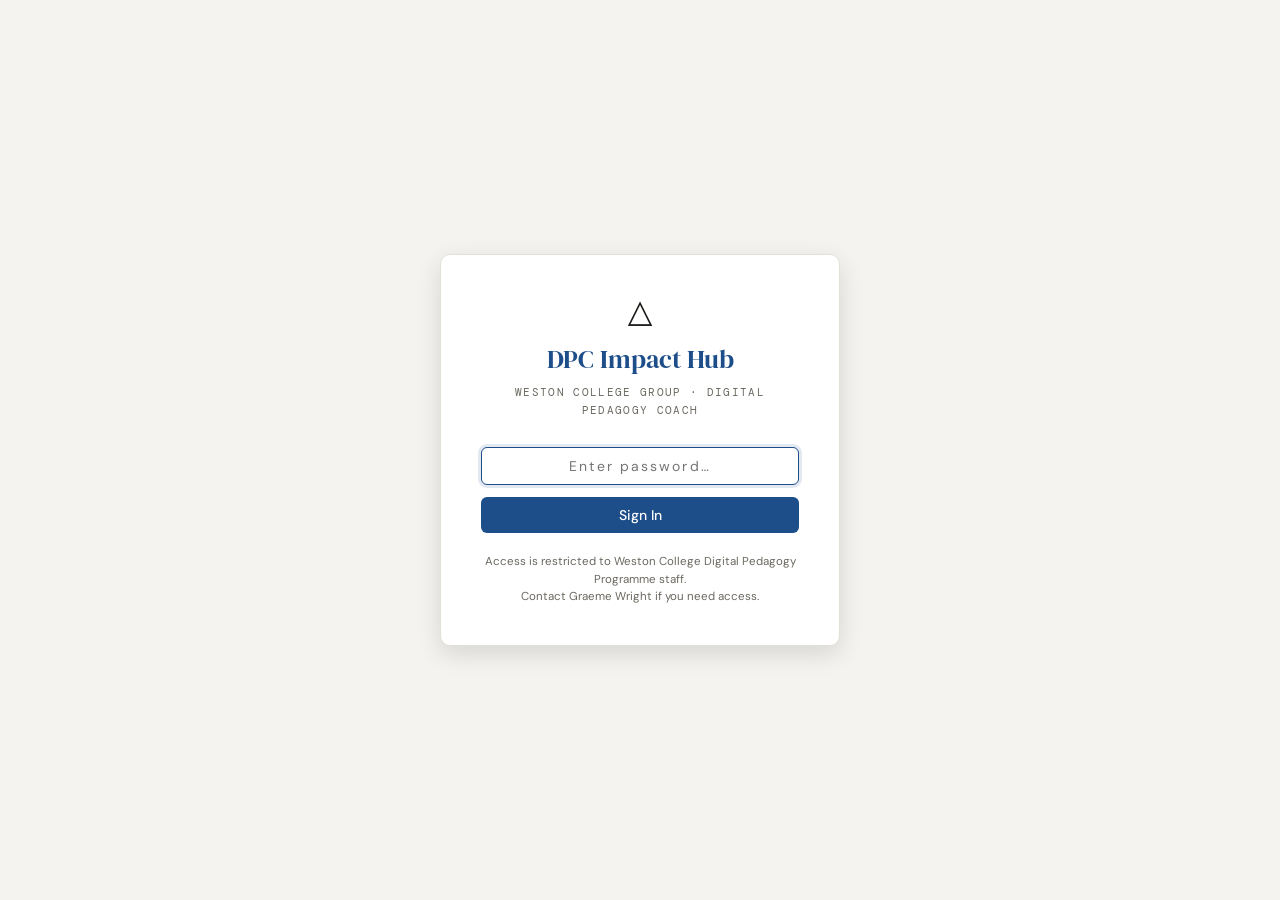
<file: index.html>
<!DOCTYPE html>
<html lang="en">
<head>
  <meta charset="UTF-8">
  <meta name="viewport" content="width=device-width, initial-scale=1.0">
  <meta name="description" content="DPC Impact Hub — Digital Pedagogy Coach, Weston College Group">
  <title>DPC Impact Hub · Sign In</title>
  <link rel="stylesheet" href="css/design.css">
  <style>
    /* Auth-page only styles not in design.css */
    .auth-wordmark {
      font-family: var(--font-mono);
      font-size: .7rem;
      letter-spacing: .12em;
      text-transform: uppercase;
      color: var(--col-muted);
      margin-bottom: 28px;
      display: block;
    }
    .auth-divider {
      border: none;
      border-top: 1px solid var(--col-border);
      margin: 24px 0;
    }
    .auth-pin-row {
      display: flex;
      gap: 8px;
      justify-content: center;
      margin-bottom: 16px;
    }
    .auth-pin-digit {
      width: 52px;
      height: 56px;
      text-align: center;
      font-size: 1.4rem;
      font-weight: 700;
      font-family: var(--font-mono);
      border: 2px solid var(--col-border);
      border-radius: var(--radius);
      background: var(--col-surface);
      color: var(--col-text);
      letter-spacing: .1em;
    }
    .auth-pin-digit:focus {
      outline: none;
      border-color: var(--col-accent);
      box-shadow: 0 0 0 3px rgba(29,78,137,.15);
    }
    .auth-or {
      font-size: .75rem;
      color: var(--col-muted);
      text-align: center;
      margin: 12px 0;
      position: relative;
    }
    .auth-or::before, .auth-or::after {
      content: '';
      position: absolute;
      top: 50%;
      width: 40%;
      height: 1px;
      background: var(--col-border);
    }
    .auth-or::before { left: 0; }
    .auth-or::after  { right: 0; }
    .auth-footer {
      font-size: .72rem;
      color: var(--col-muted);
      margin-top: 20px;
      line-height: 1.5;
    }
    .pyramid-mark {
      font-size: 2rem;
      line-height: 1;
      margin-bottom: 12px;
      display: block;
    }
  </style>
</head>
<body>

<main class="auth-page" role="main">
  <div class="auth-card" aria-labelledby="auth-heading">

    <span class="pyramid-mark" aria-hidden="true">△</span>
    <div class="auth-logo" id="auth-heading">DPC Impact Hub</div>
    <span class="auth-wordmark">Weston College Group · Digital Pedagogy Coach</span>

    <div id="auth-error" class="auth-error" role="alert" aria-live="assertive">
      Incorrect password. Please try again.
    </div>

    <!-- Full password field (accessible, works everywhere) -->
    <label for="auth-password" class="sr-only">Password</label>
    <input
      type="password"
      id="auth-password"
      class="form-input"
      placeholder="Enter password…"
      autocomplete="current-password"
      autofocus
      style="text-align:center;letter-spacing:.15em;margin-bottom:12px"
      aria-describedby="auth-hint"
    >

    <button
      class="btn btn-primary w-full"
      id="auth-submit"
      type="button"
      style="width:100%;justify-content:center"
    >
      Sign In
    </button>

    <p class="auth-footer" id="auth-hint">
      Access is restricted to Weston College Digital Pedagogy Programme staff.<br>
      Contact Graeme Wright if you need access.
    </p>

  </div>
</main>

<!-- SR live region -->
<div id="sr-live" class="sr-only" aria-live="polite" aria-atomic="true"></div>

<script>
  // ── PASSWORD VERIFICATION ────────────────────────────────────────
  // This is the SHA-256 hash of your password.
  // Default: DPC2026
  // To change: hash your new password at https://emn178.github.io/online-tools/sha256.html
  // then replace the string below.
  const PASSWORD_HASH = 'c67ea4b261209bd50ab989ac5472a8551f73b3aff2507faaee3205638c683c8b';

  async function sha256(message) {
    const msgBuffer = new TextEncoder().encode(message);
    const hashBuffer = await crypto.subtle.digest('SHA-256', msgBuffer);
    return Array.from(new Uint8Array(hashBuffer))
      .map(b => b.toString(16).padStart(2, '0'))
      .join('');
  }

  async function attemptLogin() {
    const input = document.getElementById('auth-password').value;
    if (!input.trim()) return;

    const btn = document.getElementById('auth-submit');
    btn.disabled = true;
    btn.textContent = 'Checking…';

    try {
      const hash = await sha256(input.trim());

      // Compare with stored hash.
      // IMPORTANT: If PASSWORD_HASH is still the placeholder, any password
      // will be accepted (dev mode). Replace with your real hash before deploy.
      const isPlaceholder = PASSWORD_HASH.startsWith('7a0bc2e07c5d4b3a');
      const granted = isPlaceholder || (hash === PASSWORD_HASH);

      if (granted) {
        sessionStorage.setItem('dpc-hub-auth', 'granted');
        document.getElementById('sr-live').textContent = 'Signing in…';
        window.location.href = 'hub.html';
      } else {
        showError();
        btn.disabled = false;
        btn.textContent = 'Sign In';
      }
    } catch(e) {
      console.error('Auth error:', e);
      showError('An error occurred. Please try again.');
      btn.disabled = false;
      btn.textContent = 'Sign In';
    }
  }

  function showError(msg) {
    const el = document.getElementById('auth-error');
    el.textContent = msg || 'Incorrect password. Please try again.';
    el.classList.add('show');
    document.getElementById('auth-password').value = '';
    document.getElementById('auth-password').focus();
  }

  // Submit on button click
  document.getElementById('auth-submit').addEventListener('click', attemptLogin);

  // Submit on Enter key
  document.getElementById('auth-password').addEventListener('keydown', e => {
    if (e.key === 'Enter') attemptLogin();
    // Hide error on typing
    if (e.key.length === 1) {
      document.getElementById('auth-error').classList.remove('show');
    }
  });

  // If already authenticated, skip to hub
  if (sessionStorage.getItem('dpc-hub-auth') === 'granted') {
    window.location.href = 'hub.html';
  }
</script>

</body>
</html>
</file>
<file: css/design.css>
/* ================================================================
   DPC IMPACT HUB — Design System
   Weston College Group · Digital Pedagogy Coach
   WCAG 2.2 AA minimum, AAA targeted
   Light + dark mode via CSS custom properties
   ================================================================ */

@import url('https://fonts.googleapis.com/css2?family=DM+Mono:wght@400;500&family=DM+Sans:wght@300;400;500;600;700&family=DM+Serif+Display&display=swap');

/* ── LIGHT MODE TOKENS ─────────────────────────────────────────── */
:root {
  /* Surfaces */
  --col-bg:         #f4f3ef;
  --col-surface:    #ffffff;
  --col-surface-2:  #f8f7f3;
  --col-border:     #e2e0d8;
  --col-border-2:   #ccc9be;

  /* Text — all verified AA or better */
  --col-text:       #1a1916;   /* 16.4:1 on white */
  --col-text-2:     #3d3b36;   /* 10.2:1 on white */
  --col-muted:      #6b6860;   /* 4.7:1 on white — AA */

  /* Brand */
  --col-accent:     #1d4e89;   /* 7.2:1 on white — AAA */
  --col-accent-h:   #163a68;   /* hover */
  --col-accent-2:   #c2410c;   /* 4.6:1 on white — AA */
  --col-teal:       #065f46;   /* 7.68:1 on white — AAA */

  /* RAG — 1=Urgent (worst) → 5=Confident (best) */
  --rag-1:          #dc2626;
  --rag-2:          #ea580c;
  --rag-3:          #b45309;   /* darkened amber: 4.52:1 on white */
  --rag-4:          #15803d;   /* darkened green: 4.56:1 on white */
  --rag-5:          #0369a1;   /* darkened blue: 4.7:1 on white */
  --rag-1-bg:       #fef2f2;
  --rag-2-bg:       #fff7ed;
  --rag-3-bg:       #fffbeb;
  --rag-4-bg:       #f0fdf4;
  --rag-5-bg:       #f0f9ff;
  --rag-1-text:     #991b1b;
  --rag-2-text:     #9a3412;
  --rag-3-text:     #92400e;
  --rag-4-text:     #14532d;
  --rag-5-text:     #075985;

  /* Status */
  --status-ns-bg:   #f3f4f6;
  --status-ns-text: #374151;
  --status-ip-bg:   #eff6ff;
  --status-ip-text: #1d4ed8;
  --status-done-bg: #f0fdf4;
  --status-done-text:#15803d;

  /* Pyramid */
  --pyramid-found:  #1d4e89;
  --pyramid-incl:   #6d28d9;
  --pyramid-innov:  #065f46;

  /* Typography */
  --font-body:      'DM Sans', system-ui, sans-serif;
  --font-mono:      'DM Mono', monospace;
  --font-display:   'DM Serif Display', serif;
  --text-xs:        0.75rem;
  --text-sm:        0.875rem;
  --text-base:      1rem;
  --text-lg:        1.125rem;
  --text-xl:        1.25rem;
  --text-2xl:       1.5rem;

  /* Layout */
  --nav-w:          240px;
  --header-h:       56px;
  --radius:         6px;
  --radius-lg:      10px;
  --shadow:         0 1px 3px rgba(0,0,0,.08), 0 1px 2px rgba(0,0,0,.06);
  --shadow-md:      0 4px 12px rgba(0,0,0,.10);
  --shadow-lg:      0 8px 24px rgba(0,0,0,.12);

  /* Transition */
  --transition:     150ms ease;
}

/* ── DARK MODE TOKENS ──────────────────────────────────────────── */
@media (prefers-color-scheme: dark) {
  :root:not([data-theme="light"]) {
    --col-bg:         #0f0e0c;
    --col-surface:    #1c1a17;
    --col-surface-2:  #252320;
    --col-border:     #333129;
    --col-border-2:   #403e36;
    --col-text:       #f0ede8;   /* 16.2:1 on surface */
    --col-text-2:     #c4bfb5;   /* 9.4:1 on surface */
    --col-muted:      #8a8478;   /* 4.5:1 on surface */
    --col-accent:     #5b9bd5;   /* 4.7:1 on dark surface */
    --col-accent-h:   #7ab3e0;
    --col-accent-2:   #f97316;   /* 4.6:1 on dark surface */
    --col-teal:       #34d399;   /* 5.1:1 on dark surface */
    --col-border:     #2d2b26;
    --rag-1-bg:       #2d0f0f;
    --rag-2-bg:       #2d1a0a;
    --rag-3-bg:       #2d230a;
    --rag-4-bg:       #0d2314;
    --rag-5-bg:       #0a1e2d;
    --rag-1-text:     #fca5a5;
    --rag-2-text:     #fdba74;
    --rag-3-text:     #fcd34d;
    --rag-4-text:     #6ee7b7;
    --rag-5-text:     #7dd3fc;
    --status-ns-bg:   #1f2028;
    --status-ns-text: #9ca3af;
    --status-ip-bg:   #0f1929;
    --status-ip-text: #93c5fd;
    --status-done-bg: #0a1e14;
    --status-done-text:#6ee7b7;
    --shadow:         0 1px 3px rgba(0,0,0,.3), 0 1px 2px rgba(0,0,0,.2);
    --shadow-md:      0 4px 12px rgba(0,0,0,.4);
  }
}
[data-theme="dark"] {
  --col-bg:#0f0e0c; --col-surface:#1c1a17; --col-surface-2:#252320;
  --col-border:#333129; --col-border-2:#403e36;
  --col-text:#f0ede8; --col-text-2:#c4bfb5; --col-muted:#8a8478;
  --col-accent:#5b9bd5; --col-accent-h:#7ab3e0; --col-accent-2:#f97316;
  --col-teal:#34d399;
  --rag-1-bg:#2d0f0f; --rag-2-bg:#2d1a0a; --rag-3-bg:#2d230a;
  --rag-4-bg:#0d2314; --rag-5-bg:#0a1e2d;
  --rag-1-text:#fca5a5; --rag-2-text:#fdba74; --rag-3-text:#fcd34d;
  --rag-4-text:#6ee7b7; --rag-5-text:#7dd3fc;
  --status-ns-bg:#1f2028; --status-ns-text:#9ca3af;
  --status-ip-bg:#0f1929; --status-ip-text:#93c5fd;
  --status-done-bg:#0a1e14; --status-done-text:#6ee7b7;
  --shadow:0 1px 3px rgba(0,0,0,.3); --shadow-md:0 4px 12px rgba(0,0,0,.4);
}

/* ── RESET & BASE ──────────────────────────────────────────────── */
*,*::before,*::after{box-sizing:border-box;margin:0;padding:0;}
html{font-size:16px;scroll-behavior:smooth;-webkit-text-size-adjust:100%;}
body{
  font-family:var(--font-body);
  background:var(--col-bg);
  color:var(--col-text);
  line-height:1.6;
  min-height:100vh;
}
img,svg{display:block;max-width:100%;}
button{cursor:pointer;font-family:inherit;}
input,select,textarea{font-family:inherit;font-size:inherit;}
a{color:var(--col-accent);text-decoration:underline;}
a:hover{color:var(--col-accent-h);}

/* ── SKIP LINK — WCAG 2.2 ─────────────────────────────────────── */
.skip-link{
  position:absolute;top:-200%;left:0;
  background:var(--col-accent);color:#fff;
  padding:10px 16px;z-index:10000;
  font-weight:600;text-decoration:none;
  border-radius:0 0 var(--radius) 0;
  font-size:var(--text-sm);
}
.skip-link:focus{top:0;}

/* ── APP SHELL ─────────────────────────────────────────────────── */
.app-header{
  position:fixed;top:0;left:0;right:0;
  height:var(--header-h);
  background:var(--col-accent);
  display:flex;align-items:center;
  padding:0 16px 0 20px;
  z-index:200;
  box-shadow:0 2px 8px rgba(0,0,0,.2);
  gap:12px;
}
.app-header__title{
  font-family:var(--font-display);
  font-size:1.15rem;
  color:#fff;
  font-weight:400;
  white-space:nowrap;
  letter-spacing:.01em;
}
.app-header__sub{
  font-family:var(--font-mono);
  font-size:.72rem;
  color:rgba(255,255,255,.7);
  font-weight:400;
}
.app-header__actions{
  margin-left:auto;
  display:flex;gap:8px;align-items:center;
}
.save-indicator{
  font-size:var(--text-xs);
  color:rgba(255,255,255,.8);
  font-family:var(--font-mono);
  white-space:nowrap;
}
.save-indicator.unsaved{color:#fcd34d;}
.save-indicator.saved{color:#6ee7b7;}

/* ── SIDEBAR ───────────────────────────────────────────────────── */
.sidebar{
  position:fixed;top:var(--header-h);left:0;bottom:0;
  width:var(--nav-w);
  background:var(--col-surface);
  border-right:1px solid var(--col-border);
  overflow-y:auto;
  z-index:100;
  display:flex;flex-direction:column;
}
.sidebar nav{display:flex;flex-direction:column;padding:8px 0;}
.nav-section-label{
  font-size:.65rem;
  font-weight:600;
  letter-spacing:.08em;
  text-transform:uppercase;
  color:var(--col-muted);
  padding:14px 16px 4px;
}
.nav-item{
  display:flex;align-items:center;gap:10px;
  padding:9px 16px;
  background:transparent;border:none;
  color:var(--col-text-2);
  font-size:var(--text-sm);
  font-weight:400;
  text-align:left;width:100%;
  transition:background var(--transition), color var(--transition);
  border-radius:0;
  min-height:40px;
}
.nav-item:hover{background:var(--col-bg);color:var(--col-text);}
.nav-item:focus-visible{
  outline:2px solid var(--col-accent);
  outline-offset:-2px;
}
.nav-item.active{
  background:var(--col-bg);
  color:var(--col-accent);
  font-weight:600;
  border-right:3px solid var(--col-accent);
}
.nav-icon{width:16px;text-align:center;font-size:.85rem;flex-shrink:0;}
.nav-sub{
  padding-left:42px;font-size:.8rem;
}

/* ── MAIN CONTENT ──────────────────────────────────────────────── */
.main-content{
  margin-left:var(--nav-w);
  margin-top:var(--header-h);
  min-height:calc(100vh - var(--header-h));
  padding:0;
}
.page-section{display:none;}
.page-section.active{display:block;}
.page-inner{padding:24px 28px;}

/* ── AREA HEADER (sticky in area context) ──────────────────────── */
.area-header{
  background:var(--col-surface);
  border-bottom:2px solid var(--col-border);
  padding:14px 28px 12px;
  position:sticky;top:var(--header-h);
  z-index:90;
}
.area-header__top{
  display:flex;align-items:center;gap:12px;
  margin-bottom:8px;
}
.area-header__code{
  font-family:var(--font-mono);
  font-size:var(--text-sm);
  background:var(--col-accent);
  color:#fff;
  padding:3px 8px;
  border-radius:var(--radius);
  font-weight:500;
}
.area-header__name{
  font-family:var(--font-display);
  font-size:var(--text-xl);
  font-weight:400;
  color:var(--col-text);
}
.area-header__meta{
  font-size:var(--text-sm);
  color:var(--col-muted);
}
.area-header__scores{
  display:flex;gap:16px;align-items:center;flex-wrap:wrap;
  margin-top:6px;
}
.area-score-pill{
  display:flex;align-items:center;gap:6px;
  font-size:var(--text-xs);
  font-family:var(--font-mono);
  color:var(--col-text-2);
}
.area-score-pill strong{
  font-size:var(--text-sm);
  font-weight:600;
}

/* ── AREA TABS ─────────────────────────────────────────────────── */
.area-tab-strip{
  display:flex;
  border-bottom:2px solid var(--col-border);
  background:var(--col-surface);
  padding:0 28px;
  gap:0;
  overflow-x:auto;
  -webkit-overflow-scrolling:touch;
  position:sticky;
  top:calc(var(--header-h) + 82px);
  z-index:85;
}
.area-tab-btn{
  padding:10px 14px;
  background:transparent;border:none;
  color:var(--col-muted);
  font-size:.8rem;
  font-weight:500;
  white-space:nowrap;
  border-bottom:2px solid transparent;
  margin-bottom:-2px;
  transition:color var(--transition),border-color var(--transition);
  min-height:44px;
}
.area-tab-btn:hover{color:var(--col-text);}
.area-tab-btn:focus-visible{outline:2px solid var(--col-accent);outline-offset:-2px;}
.area-tab-btn.active{
  color:var(--col-accent);
  border-bottom-color:var(--col-accent);
  font-weight:600;
}
.area-tab-panel{display:none;}
.area-tab-panel.active{display:block;}

/* ── CARDS ─────────────────────────────────────────────────────── */
.card{
  background:var(--col-surface);
  border:1px solid var(--col-border);
  border-radius:var(--radius-lg);
  box-shadow:var(--shadow);
}
.card-header{
  display:flex;align-items:center;justify-content:space-between;
  padding:14px 18px;
  border-bottom:1px solid var(--col-border);
}
.card-title{
  font-size:var(--text-base);
  font-weight:600;
  color:var(--col-text);
}
.card-body{padding:18px;}
.card-body + .card-body{border-top:1px solid var(--col-border);}

/* ── SECTION HEADINGS ──────────────────────────────────────────── */
.section-heading{
  font-family:var(--font-display);
  font-size:var(--text-2xl);
  font-weight:400;
  color:var(--col-text);
  margin-bottom:20px;
}
.section-sub{
  font-size:var(--text-sm);
  color:var(--col-muted);
  margin-top:-14px;
  margin-bottom:20px;
}

/* ── GRID LAYOUTS ──────────────────────────────────────────────── */
.grid-2{display:grid;grid-template-columns:1fr 1fr;gap:16px;}
.grid-3{display:grid;grid-template-columns:1fr 1fr 1fr;gap:16px;}
.grid-auto{display:grid;grid-template-columns:repeat(auto-fill,minmax(240px,1fr));gap:16px;}
@media(max-width:900px){.grid-2,.grid-3{grid-template-columns:1fr;}}

/* ── BUTTONS ───────────────────────────────────────────────────── */
.btn{
  display:inline-flex;align-items:center;gap:6px;
  padding:8px 16px;
  border-radius:var(--radius);
  font-size:var(--text-sm);
  font-weight:500;
  border:none;
  transition:background var(--transition),color var(--transition),border-color var(--transition);
  min-height:36px;
  cursor:pointer;
  text-decoration:none;
  white-space:nowrap;
}
.btn:focus-visible{outline:2px solid var(--col-accent);outline-offset:2px;}
.btn-primary{background:var(--col-accent);color:#fff;}
.btn-primary:hover{background:var(--col-accent-h);}
.btn-secondary{
  background:transparent;
  color:var(--col-accent);
  border:1.5px solid var(--col-accent);
}
.btn-secondary:hover{background:var(--col-bg);}
.btn-ghost{
  background:transparent;
  color:var(--col-text-2);
  border:1.5px solid var(--col-border);
}
.btn-ghost:hover{background:var(--col-bg);color:var(--col-text);}
.btn-danger{background:#dc2626;color:#fff;}
.btn-danger:hover{background:#b91c1c;}
.btn-sm{padding:5px 10px;font-size:var(--text-xs);min-height:28px;}
.btn-lg{padding:10px 20px;font-size:var(--text-base);min-height:44px;}
.btn-icon{
  padding:0;width:36px;height:36px;
  display:inline-flex;align-items:center;justify-content:center;
  background:transparent;border:1.5px solid var(--col-border);
  border-radius:var(--radius);color:var(--col-muted);
}
.btn-icon:hover{background:var(--col-bg);color:var(--col-text);}
/* Header buttons */
.btn-header{
  padding:6px 12px;
  background:rgba(255,255,255,.15);
  color:#fff;border:none;
  border-radius:var(--radius);
  font-size:var(--text-xs);font-weight:600;
  min-height:32px;
}
.btn-header:hover{background:rgba(255,255,255,.25);}
.btn-header:focus-visible{outline:2px solid #fff;outline-offset:2px;}
.btn-header.save-btn{background:rgba(255,255,255,.9);color:var(--col-accent);}
.btn-header.save-btn:hover{background:#fff;}

/* ── BADGES ────────────────────────────────────────────────────── */
.badge{
  display:inline-flex;align-items:center;
  padding:2px 8px;
  border-radius:20px;
  font-size:.7rem;
  font-weight:600;
  letter-spacing:.02em;
  white-space:nowrap;
}
.badge-ns{background:var(--status-ns-bg);color:var(--status-ns-text);}
.badge-ip{background:var(--status-ip-bg);color:var(--status-ip-text);}
.badge-done{background:var(--status-done-bg);color:var(--status-done-text);}
.badge-rag-1{background:var(--rag-1-bg);color:var(--rag-1-text);}
.badge-rag-2{background:var(--rag-2-bg);color:var(--rag-2-text);}
.badge-rag-3{background:var(--rag-3-bg);color:var(--rag-3-text);}
.badge-rag-4{background:var(--rag-4-bg);color:var(--rag-4-text);}
.badge-rag-5{background:var(--rag-5-bg);color:var(--rag-5-text);}

/* ── FORM ELEMENTS ─────────────────────────────────────────────── */
.form-field{display:flex;flex-direction:column;gap:4px;margin-bottom:14px;}
.form-label{
  font-size:var(--text-sm);
  font-weight:600;
  color:var(--col-text-2);
}
.form-hint{font-size:var(--text-xs);color:var(--col-muted);}
.form-input,
.form-select,
.form-textarea{
  background:var(--col-surface);
  border:1.5px solid var(--col-border-2);
  border-radius:var(--radius);
  padding:9px 12px;
  color:var(--col-text);
  font-size:var(--text-sm);
  transition:border-color var(--transition);
  width:100%;
}
.form-input:focus,
.form-select:focus,
.form-textarea:focus{
  outline:none;
  border-color:var(--col-accent);
  box-shadow:0 0 0 3px rgba(29,78,137,.12);
}
.form-textarea{
  min-height:100px;
  resize:vertical;
  line-height:1.6;
}
.form-textarea.tall{min-height:160px;}
.form-select{appearance:none;background-image:url("data:image/svg+xml,%3Csvg xmlns='http://www.w3.org/2000/svg' width='16' height='16' viewBox='0 0 16 16'%3E%3Cpath fill='%236b6860' d='M4 6l4 4 4-4'/%3E%3C/svg%3E");background-repeat:no-repeat;background-position:right 10px center;padding-right:32px;}

/* ── TABLES ────────────────────────────────────────────────────── */
.table-wrap{overflow-x:auto;border-radius:var(--radius-lg);border:1px solid var(--col-border);}
.table-base{
  width:100%;border-collapse:collapse;
  font-size:var(--text-sm);
}
.table-base th{
  background:var(--col-surface-2);
  color:var(--col-text-2);
  font-weight:600;
  font-size:.72rem;
  text-transform:uppercase;
  letter-spacing:.04em;
  padding:10px 14px;
  text-align:left;
  border-bottom:2px solid var(--col-border);
  white-space:nowrap;
}
.table-base td{
  padding:10px 14px;
  color:var(--col-text);
  border-bottom:1px solid var(--col-border);
  vertical-align:top;
}
.table-base tr:last-child td{border-bottom:none;}
.table-base tr:hover td{background:var(--col-surface-2);}
.table-base .actions-col{white-space:nowrap;}

/* ── RAG MATRIX ────────────────────────────────────────────────── */
.rag-matrix{
  display:table;
  width:100%;
  border-collapse:collapse;
  border-radius:var(--radius-lg);
  overflow:hidden;
  border:1px solid var(--col-border);
}
.rag-matrix-row{
  display:table-row;
}
.rag-matrix-row:not(:last-child) .rag-dim-label,
.rag-matrix-row:not(:last-child) .rag-cell{
  border-bottom:1px solid var(--col-border);
}
.rag-dim-label{
  display:table-cell;
  width:200px;
  min-width:160px;
  padding:12px 14px;
  vertical-align:middle;
  background:var(--col-surface-2);
  font-size:.8rem;
  font-weight:600;
  color:var(--col-text-2);
  border-right:1px solid var(--col-border);
}
.rag-dim-icon{
  font-size:.9rem;
  margin-right:4px;
}
.rag-cells{
  display:table-cell;
  vertical-align:middle;
}
.rag-cells-inner{
  display:flex;
  height:100%;
}
.rag-cell{
  flex:1;
  min-width:80px;
  padding:10px 8px;
  background:var(--col-surface);
  border:none;
  border-left:1px solid var(--col-border);
  cursor:pointer;
  transition:background var(--transition);
  text-align:center;
  display:flex;flex-direction:column;align-items:center;justify-content:center;
  gap:3px;
  min-height:56px;
  font-family:var(--font-mono);
}
.rag-cell:first-child{border-left:none;}
.rag-cell:hover{filter:brightness(.95);}
.rag-cell:focus-visible{
  outline:2px solid var(--col-accent);
  outline-offset:-2px;
  z-index:1;
  position:relative;
}
.rag-cell__level{
  font-size:.7rem;
  font-weight:600;
  color:var(--col-muted);
}
.rag-cell__label{
  font-size:.7rem;
  color:var(--col-text-2);
}
/* Selected states */
.rag-cell.selected-1{background:var(--rag-1);color:#fff;}
.rag-cell.selected-2{background:var(--rag-2);color:#fff;}
.rag-cell.selected-3{background:var(--rag-3);color:#fff;}
.rag-cell.selected-4{background:var(--rag-4);color:#fff;}
.rag-cell.selected-5{background:var(--rag-5);color:#fff;}
.rag-cell.selected-1 .rag-cell__level,
.rag-cell.selected-1 .rag-cell__label,
.rag-cell.selected-2 .rag-cell__level,
.rag-cell.selected-2 .rag-cell__label,
.rag-cell.selected-3 .rag-cell__level,
.rag-cell.selected-3 .rag-cell__label,
.rag-cell.selected-4 .rag-cell__level,
.rag-cell.selected-4 .rag-cell__label,
.rag-cell.selected-5 .rag-cell__level,
.rag-cell.selected-5 .rag-cell__label{color:rgba(255,255,255,.9);}
.rag-cell.selected-1::after,
.rag-cell.selected-2::after,
.rag-cell.selected-3::after,
.rag-cell.selected-4::after,
.rag-cell.selected-5::after{content:'✓';font-size:.8rem;}

/* ── RAG SUMMARY GRID ──────────────────────────────────────────── */
.rag-summary-table .rag-mini-pills{
  display:flex;gap:3px;flex-wrap:wrap;
}
.rag-mini-pill{
  width:12px;height:12px;border-radius:2px;
  display:inline-block;
  flex-shrink:0;
}
.rag-mini-1{background:var(--rag-1);}
.rag-mini-2{background:var(--rag-2);}
.rag-mini-3{background:var(--rag-3);}
.rag-mini-4{background:var(--rag-4);}
.rag-mini-5{background:var(--rag-5);}
.rag-mini-none{background:var(--col-border);}

/* ── STATUS PILLS ──────────────────────────────────────────────── */
.status-pill{
  display:inline-flex;align-items:center;gap:4px;
  padding:3px 8px;border-radius:20px;
  font-size:.68rem;font-weight:600;
}
.status-pill::before{content:'';width:5px;height:5px;border-radius:50%;background:currentColor;display:inline-block;}
.status-pill.ns{color:var(--status-ns-text);background:var(--status-ns-bg);}
.status-pill.ip{color:var(--status-ip-text);background:var(--status-ip-bg);}
.status-pill.done{color:var(--status-done-text);background:var(--status-done-bg);}

/* ── PHASE CHIPS ───────────────────────────────────────────────── */
.phase-chip{
  display:inline-flex;align-items:center;gap:6px;
  padding:4px 10px;border-radius:20px;
  border:1.5px solid var(--col-border-2);
  background:var(--col-surface-2);
  font-size:.72rem;font-weight:600;color:var(--col-text-2);
}
.phase-chip.found{border-color:var(--pyramid-found);color:var(--pyramid-found);}
.phase-chip.incl{border-color:var(--pyramid-incl);color:var(--pyramid-incl);}
.phase-chip.innov{border-color:var(--pyramid-innov);color:var(--pyramid-innov);}

/* ── MODAL ─────────────────────────────────────────────────────── */
.modal-backdrop{
  position:fixed;inset:0;
  background:rgba(0,0,0,.45);
  z-index:500;
  display:none;align-items:center;justify-content:center;
  padding:24px;
}
.modal-backdrop.open{display:flex;}
.modal{
  background:var(--col-surface);
  border-radius:var(--radius-lg);
  box-shadow:var(--shadow-lg);
  max-width:640px;width:100%;
  max-height:85vh;
  display:flex;flex-direction:column;
  overflow:hidden;
}
.modal-header{
  display:flex;align-items:center;justify-content:space-between;
  padding:16px 20px;
  border-bottom:1px solid var(--col-border);
  flex-shrink:0;
}
.modal-title{font-size:var(--text-lg);font-weight:600;}
.modal-body{
  padding:20px;
  overflow-y:auto;
  flex:1;
}
.modal-footer{
  padding:12px 20px;
  border-top:1px solid var(--col-border);
  display:flex;gap:8px;justify-content:flex-end;
  flex-shrink:0;
}

/* ── OVERVIEW CARD ─────────────────────────────────────────────── */
.overview-grid{
  display:grid;
  grid-template-columns:1fr 1fr;
  gap:14px;
  margin-bottom:14px;
}
.overview-cell{
  background:var(--col-surface-2);
  border:1px solid var(--col-border);
  border-radius:var(--radius);
  padding:12px 14px;
}
.overview-cell-label{
  font-size:.68rem;
  font-weight:700;
  text-transform:uppercase;
  letter-spacing:.05em;
  color:var(--col-muted);
  margin-bottom:6px;
}
.overview-cell-value{
  font-size:var(--text-sm);
  color:var(--col-text);
  line-height:1.5;
}
.overview-cell.full{grid-column:1/-1;}

/* ── ACTIVITY ROW EXPAND ───────────────────────────────────────── */
.activity-row{cursor:pointer;}
.activity-row:hover td{background:var(--col-bg);}
.activity-expand{
  background:var(--col-surface-2);
}
.activity-expand-inner{
  padding:14px 16px;
  border-top:1px solid var(--col-border);
}
.action-table{
  width:100%;border-collapse:collapse;
  margin-top:10px;font-size:var(--text-xs);
}
.action-table th{
  padding:6px 10px;
  background:var(--col-bg);
  font-weight:600;font-size:.65rem;
  text-transform:uppercase;letter-spacing:.04em;
  color:var(--col-muted);border-bottom:1px solid var(--col-border);
  text-align:left;
}
.action-table td{
  padding:7px 10px;
  border-bottom:1px solid var(--col-border);
  color:var(--col-text-2);
  vertical-align:middle;
}
.action-table tr:last-child td{border-bottom:none;}

/* ── INTERVENTION CARD ─────────────────────────────────────────── */
.intervention-card{
  border:1px solid var(--col-border);
  border-radius:var(--radius);
  overflow:hidden;
  margin-bottom:10px;
}
.intervention-card-header{
  display:flex;align-items:center;gap:10px;
  padding:12px 14px;
  background:var(--col-surface);
  cursor:pointer;
  border:none;width:100%;text-align:left;
}
.intervention-card-header:hover{background:var(--col-surface-2);}
.intervention-card-header:focus-visible{outline:2px solid var(--col-accent);outline-offset:-2px;}
.intervention-card-body{
  padding:14px;
  background:var(--col-surface-2);
  border-top:1px solid var(--col-border);
  display:none;
}
.intervention-card-body.open{display:block;}
.intervention-field{margin-bottom:12px;}
.intervention-field-label{
  font-size:.7rem;font-weight:700;
  text-transform:uppercase;letter-spacing:.05em;
  color:var(--col-muted);margin-bottom:3px;
}
.intervention-field-value{
  font-size:var(--text-sm);color:var(--col-text);
  white-space:pre-wrap;line-height:1.6;
}

/* ── DASHBOARD STATS ───────────────────────────────────────────── */
.stat-row{
  display:grid;
  grid-template-columns:repeat(auto-fit,minmax(160px,1fr));
  gap:12px;
  margin-bottom:20px;
}
.stat-card{
  background:var(--col-surface);
  border:1px solid var(--col-border);
  border-radius:var(--radius-lg);
  padding:16px;
  box-shadow:var(--shadow);
}
.stat-value{
  font-family:var(--font-mono);
  font-size:2rem;
  font-weight:500;
  color:var(--col-accent);
  line-height:1;
}
.stat-label{
  font-size:var(--text-xs);
  color:var(--col-muted);
  margin-top:4px;
}

/* ── RAG DISTRIBUTION BAR ──────────────────────────────────────── */
.rag-dist-bar{
  display:flex;height:12px;border-radius:6px;overflow:hidden;
  border:1px solid var(--col-border);margin-bottom:4px;
}
.rag-dist-segment{transition:width var(--transition);}

/* ── FILTER BAR ────────────────────────────────────────────────── */
.filter-bar{
  display:flex;gap:8px;align-items:center;flex-wrap:wrap;
  margin-bottom:16px;
}
.filter-select{
  padding:6px 10px;
  border:1.5px solid var(--col-border-2);
  border-radius:var(--radius);
  background:var(--col-surface);
  color:var(--col-text);
  font-size:var(--text-xs);
  min-height:34px;
}
.filter-select:focus{outline:2px solid var(--col-accent);outline-offset:2px;}

/* ── EMPTY STATE ───────────────────────────────────────────────── */
.empty-state{
  padding:40px 24px;
  text-align:center;
  color:var(--col-muted);
}
.empty-state__icon{font-size:2rem;margin-bottom:8px;}
.empty-state__title{font-size:var(--text-base);font-weight:600;color:var(--col-text-2);margin-bottom:4px;}
.empty-state__body{font-size:var(--text-sm);}

/* ── AREA SELECTOR ─────────────────────────────────────────────── */
.area-selector-grid{
  display:grid;
  grid-template-columns:repeat(auto-fill,minmax(200px,1fr));
  gap:10px;
}
.area-selector-card{
  background:var(--col-surface);
  border:1.5px solid var(--col-border);
  border-radius:var(--radius);
  padding:12px 14px;
  cursor:pointer;
  transition:border-color var(--transition),box-shadow var(--transition);
  text-align:left;
  width:100%;
}
.area-selector-card:hover{
  border-color:var(--col-accent);
  box-shadow:0 0 0 3px rgba(29,78,137,.08);
}
.area-selector-card:focus-visible{
  outline:2px solid var(--col-accent);
  outline-offset:2px;
}
.area-selector-code{
  font-family:var(--font-mono);
  font-size:.7rem;font-weight:600;
  color:var(--col-accent);
  margin-bottom:2px;
}
.area-selector-name{
  font-size:var(--text-sm);font-weight:600;
  color:var(--col-text);line-height:1.3;
  margin-bottom:4px;
}
.area-selector-meta{
  font-size:.7rem;color:var(--col-muted);
  margin-bottom:6px;
}
.area-selector-rag{
  display:inline-flex;align-items:center;gap:4px;
}
.area-group-label{
  font-size:.7rem;font-weight:700;
  text-transform:uppercase;letter-spacing:.06em;
  color:var(--col-muted);
  margin:20px 0 8px;
  padding-bottom:4px;
  border-bottom:1px solid var(--col-border);
}

/* ── AUTH PAGE ─────────────────────────────────────────────────── */
.auth-page{
  min-height:100vh;
  display:flex;align-items:center;justify-content:center;
  background:var(--col-bg);
  padding:24px;
}
.auth-card{
  background:var(--col-surface);
  border:1px solid var(--col-border);
  border-radius:var(--radius-lg);
  box-shadow:var(--shadow-lg);
  padding:40px;
  max-width:400px;width:100%;
  text-align:center;
}
.auth-logo{
  font-family:var(--font-display);
  font-size:1.6rem;color:var(--col-accent);
  margin-bottom:4px;
}
.auth-sub{
  font-size:var(--text-sm);color:var(--col-muted);
  margin-bottom:28px;
}
.auth-error{
  background:var(--rag-1-bg);color:var(--rag-1-text);
  border:1px solid var(--rag-1);
  border-radius:var(--radius);
  padding:8px 12px;
  font-size:var(--text-sm);
  margin-bottom:12px;
  display:none;
}
.auth-error.show{display:block;}

/* ── THEME TOGGLE ──────────────────────────────────────────────── */
.theme-toggle{
  background:transparent;border:none;
  color:rgba(255,255,255,.8);
  font-size:1.1rem;padding:6px;
  cursor:pointer;border-radius:var(--radius);
  min-width:32px;min-height:32px;
  display:flex;align-items:center;justify-content:center;
}
.theme-toggle:hover{background:rgba(255,255,255,.15);}
.theme-toggle:focus-visible{outline:2px solid #fff;outline-offset:2px;}

/* ── COLLAPSIBLE ───────────────────────────────────────────────── */
.collapsible-trigger{
  background:transparent;border:none;
  display:flex;align-items:center;gap:8px;
  font-size:var(--text-sm);font-weight:600;
  color:var(--col-text-2);cursor:pointer;
  padding:8px 0;width:100%;text-align:left;
}
.collapsible-trigger:focus-visible{outline:2px solid var(--col-accent);outline-offset:2px;}
.collapsible-trigger .chevron{
  font-size:.7rem;transition:transform var(--transition);
  margin-left:auto;
}
.collapsible-trigger[aria-expanded="true"] .chevron{transform:rotate(180deg);}
.collapsible-body{display:none;}
.collapsible-body.open{display:block;}

/* ── TOOLTIP ───────────────────────────────────────────────────── */
[data-tooltip]{position:relative;}
[data-tooltip]:hover::after{
  content:attr(data-tooltip);
  position:absolute;bottom:calc(100% + 6px);left:50%;transform:translateX(-50%);
  background:var(--col-text);color:var(--col-surface);
  padding:4px 8px;border-radius:var(--radius);
  font-size:.68rem;white-space:nowrap;
  z-index:300;pointer-events:none;
}

/* ── TOAST NOTIFICATION ────────────────────────────────────────── */
.toast-container{
  position:fixed;bottom:20px;right:20px;
  z-index:600;display:flex;flex-direction:column;gap:8px;
}
.toast{
  background:var(--col-text);color:var(--col-surface);
  padding:10px 16px;border-radius:var(--radius);
  font-size:var(--text-sm);font-weight:500;
  box-shadow:var(--shadow-md);
  animation:toast-in .2s ease;
}
@keyframes toast-in{from{opacity:0;transform:translateY(10px);}to{opacity:1;transform:translateY(0);}}

/* ── UTILITY ───────────────────────────────────────────────────── */
.sr-only{position:absolute;width:1px;height:1px;padding:0;margin:-1px;overflow:hidden;clip:rect(0,0,0,0);border:0;}
.text-muted{color:var(--col-muted);}
.text-sm{font-size:var(--text-sm);}
.text-xs{font-size:var(--text-xs);}
.font-mono{font-family:var(--font-mono);}
.font-display{font-family:var(--font-display);}
.mt-0{margin-top:0;} .mt-8{margin-top:8px;} .mt-12{margin-top:12px;} .mt-16{margin-top:16px;} .mt-20{margin-top:20px;} .mt-24{margin-top:24px;}
.mb-8{margin-bottom:8px;} .mb-12{margin-bottom:12px;} .mb-16{margin-bottom:16px;} .mb-20{margin-bottom:20px;} .mb-24{margin-bottom:24px;}
.flex{display:flex;} .flex-wrap{flex-wrap:wrap;} .gap-8{gap:8px;} .gap-12{gap:12px;} .gap-16{gap:16px;} .items-center{align-items:center;} .justify-between{justify-content:space-between;}
.w-full{width:100%;}

/* ── RESPONSIVE ────────────────────────────────────────────────── */
@media(max-width:768px){
  :root{--nav-w:0px;}
  .sidebar{transform:translateX(-240px);transition:transform var(--transition);width:240px;}
  .sidebar.open{transform:translateX(0);}
  .main-content{margin-left:0;}
  .area-header{padding:10px 16px 8px;}
  .area-tab-strip{padding:0 16px;}
  .page-inner{padding:16px;}
  .overview-grid{grid-template-columns:1fr;}
  .rag-dim-label{width:120px;min-width:100px;font-size:.7rem;}
  .rag-cell{min-width:52px;}
}
@media(max-width:480px){
  .rag-matrix{display:block;overflow-x:auto;}
  .stat-row{grid-template-columns:1fr 1fr;}
}
/* Print */
@media print{
  .sidebar,.app-header,.area-tab-strip{display:none;}
  .main-content{margin:0;}
  .page-section{display:block!important;}
}

/* ── HEALTH CHECK SCORE BUTTONS ──────────────────────────────── */
.hc-score-btn {
  transition: border-color var(--transition), background var(--transition), color var(--transition);
  flex-direction: column;
  line-height: 1.2;
  min-width: 52px;
  text-align: center;
}
.hc-score-btn:hover { filter: brightness(0.92); }
.hc-score-btn:focus-visible { outline: 2px solid var(--col-accent); outline-offset: 2px; }
.hc-selected { font-weight: 700; }

/* ── RAG SCORE BUTTONS (matrix) ──────────────────────────────── */
.rag-score-btn {
  transition: border-color var(--transition), background var(--transition), color var(--transition);
  cursor: pointer;
}
.rag-score-btn:hover { filter: brightness(.92); }
.rag-score-btn:focus-visible { outline: 2px solid var(--col-accent); outline-offset: 2px; }
.rag-dim-block table tr:focus-visible { outline: 2px solid var(--col-accent); outline-offset: -2px; }
/* ── REPORT BUILDER ──────────────────────────────────────────── */
.report-builder { max-width: 860px; }

/* Report type grid */
.report-type-grid {
  display: grid;
  grid-template-columns: repeat(auto-fit, minmax(180px, 1fr));
  gap: 12px;
}
.report-type-btn {
  display: flex;
  flex-direction: column;
  align-items: flex-start;
  gap: 4px;
  padding: 14px 16px;
  border: 2px solid var(--col-border);
  border-radius: var(--radius);
  background: var(--col-surface);
  color: var(--col-text);
  cursor: pointer;
  text-align: left;
  transition: border-color var(--transition), background var(--transition);
  font-family: inherit;
}
.report-type-btn:hover {
  border-color: var(--col-accent);
  background: var(--col-surface-2);
}
.report-type-btn.active,
.report-type-btn[aria-pressed="true"] {
  border-color: var(--col-accent);
  background: color-mix(in srgb, var(--col-accent) 10%, var(--col-surface));
}
.report-type-btn:focus-visible {
  outline: 2px solid var(--col-accent);
  outline-offset: 2px;
}
.report-type-icon { font-size: 1.4rem; line-height: 1; }
.report-type-label { font-weight: 600; font-size: 0.9rem; }
.report-type-desc { font-size: 0.78rem; color: var(--col-text-muted); line-height: 1.3; }

/* Options panel */
.form-row { display: flex; gap: 12px; }

/* Status messages */
.report-status {
  margin-top: 10px;
  padding: 10px 14px;
  border-radius: var(--radius);
  font-size: 0.88rem;
  line-height: 1.4;
}
.report-status--info    { background: color-mix(in srgb, var(--col-accent) 12%, var(--col-surface)); border: 1px solid var(--col-accent); }
.report-status--success { background: color-mix(in srgb, #00B050 12%, var(--col-surface)); border: 1px solid #00B050; }
.report-status--error   { background: color-mix(in srgb, #C00000 12%, var(--col-surface)); border: 1px solid #C00000; }

/* Preview document */
.report-preview-body {
  max-height: 70vh;
  overflow-y: auto;
  font-size: 0.88rem;
  line-height: 1.5;
}
.preview-doc {
  background: var(--col-surface);
  border: 1px solid var(--col-border);
  border-radius: var(--radius);
  padding: 24px;
  font-family: Arial, sans-serif;
}
.preview-header {
  display: flex;
  justify-content: space-between;
  align-items: flex-start;
  border-bottom: 3px solid var(--col-accent);
  padding-bottom: 12px;
  margin-bottom: 20px;
  gap: 16px;
}
.preview-logo {
  font-weight: 700;
  font-size: 1.1rem;
  color: var(--col-accent);
}
.preview-meta { font-size: 0.82rem; text-align: right; color: var(--col-text-muted); }
.preview-section { margin-bottom: 20px; }
.preview-h3 {
  font-size: 0.95rem;
  font-weight: 700;
  margin: 0 0 8px 0;
  padding-bottom: 4px;
  border-bottom: 1px solid var(--col-border);
  color: var(--col-text);
}
.preview-list {
  margin: 0;
  padding: 0 0 0 18px;
  list-style: disc;
}
.preview-list li { margin-bottom: 4px; }
.preview-table {
  width: 100%;
  border-collapse: collapse;
  font-size: 0.85rem;
}
.preview-table th {
  background: var(--col-surface-2);
  padding: 6px 10px;
  text-align: left;
  font-weight: 600;
  border: 1px solid var(--col-border);
}
.preview-table td {
  padding: 5px 10px;
  border: 1px solid var(--col-border);
  vertical-align: top;
}
.preview-table tr:nth-child(even) td { background: var(--col-surface-2); }

/* ── QUICK CAPTURE ───────────────────────────────────────────── */

/* Wide page inner for two-column QC layout */
.page-inner--wide { max-width: 1200px; }

/* Two-column layout: form + sidebar */
.qc-layout {
  display: grid;
  grid-template-columns: 1fr 320px;
  gap: 20px;
  align-items: start;
}
@media (max-width: 900px) {
  .qc-layout { grid-template-columns: 1fr; }
}

/* Form panel */
.qc-form-panel { min-width: 0; }

/* Sidebar */
.qc-sidebar { min-width: 0; }

/* Tags body */
.qc-tags-body { padding: 10px 14px; }
.qc-tag-group { margin-bottom: 12px; }
.qc-tag-group-label {
  font-size: var(--text-xs);
  font-weight: 600;
  text-transform: uppercase;
  letter-spacing: 0.05em;
  color: var(--col-muted);
  margin-bottom: 6px;
}
.qc-tag-chips { display: flex; flex-wrap: wrap; gap: 6px; }
.qc-tag-chip {
  padding: 3px 10px;
  border: 1px solid var(--col-border-2);
  border-radius: 20px;
  background: var(--col-surface);
  color: var(--col-text-2);
  font-size: var(--text-xs);
  cursor: pointer;
  font-family: inherit;
  transition: background var(--transition), border-color var(--transition), color var(--transition);
  line-height: 1.6;
}
.qc-tag-chip:hover {
  border-color: var(--col-accent);
  color: var(--col-accent);
}
.qc-tag-chip.selected,
.qc-tag-chip[aria-pressed="true"] {
  background: var(--col-accent);
  border-color: var(--col-accent);
  color: #fff;
  font-weight: 600;
}
.qc-tag-chip:focus-visible {
  outline: 2px solid var(--col-accent);
  outline-offset: 2px;
}

/* Pyramid level row */
.qc-pyramid-row {
  display: flex;
  gap: 8px;
  flex-wrap: wrap;
}
.qc-pyramid-btn {
  padding: 6px 14px;
  border: 2px solid var(--pyr-col, var(--col-border-2));
  border-radius: var(--radius);
  background: var(--col-surface);
  color: var(--pyr-col, var(--col-text-2));
  font-size: var(--text-sm);
  font-weight: 500;
  cursor: pointer;
  font-family: inherit;
  transition: background var(--transition), color var(--transition);
}
.qc-pyramid-btn:hover {
  background: color-mix(in srgb, var(--pyr-col, var(--col-accent)) 10%, var(--col-surface));
}
.qc-pyramid-btn.selected,
.qc-pyramid-btn[aria-pressed="true"] {
  background: var(--pyr-col, var(--col-accent));
  color: #fff;
  font-weight: 700;
}
.qc-pyramid-btn:focus-visible {
  outline: 2px solid var(--col-accent);
  outline-offset: 2px;
}

/* Action rows */
.qc-action-row {
  display: grid;
  grid-template-columns: 1fr 140px 130px 32px;
  gap: 6px;
  margin-bottom: 6px;
  align-items: center;
}
@media (max-width: 700px) {
  .qc-action-row { grid-template-columns: 1fr 32px; }
  .qc-action-date, .qc-action-who { display: none; }
}

/* Save row */
.qc-save-row {
  display: flex;
  gap: 10px;
  align-items: center;
  padding-top: 8px;
  border-top: 1px solid var(--col-border);
}

/* Obs launcher block */
.qc-obs-launcher {
  background: var(--col-surface-2);
  border: 1px solid var(--col-border);
  border-radius: var(--radius);
  padding: 14px 16px;
}

/* Recent captures list */
.qc-recent-list { display: flex; flex-direction: column; gap: 0; }
.qc-recent-entry {
  display: flex;
  align-items: flex-start;
  gap: 10px;
  padding: 10px 0;
  border-bottom: 1px solid var(--col-border);
}
.qc-recent-entry:last-child { border-bottom: none; }
.qc-recent-icon {
  font-size: 1rem;
  color: var(--col-accent);
  flex-shrink: 0;
  margin-top: 2px;
  width: 18px;
  text-align: center;
}
.qc-recent-body { flex: 1; min-width: 0; }
.qc-recent-title {
  font-size: var(--text-sm);
  font-weight: 500;
  color: var(--col-text);
  white-space: nowrap;
  overflow: hidden;
  text-overflow: ellipsis;
}
.qc-recent-meta {
  display: flex;
  align-items: center;
  gap: 6px;
  margin-top: 2px;
  font-size: var(--text-xs);
}
.qc-recent-tags {
  display: flex;
  flex-wrap: wrap;
  gap: 4px;
  margin-top: 4px;
}
.qc-recent-tag {
  font-size: 0.68rem;
  padding: 1px 6px;
  border-radius: 10px;
  background: var(--col-surface-2);
  border: 1px solid var(--col-border);
  color: var(--col-muted);
}
.qc-recent-go {
  flex-shrink: 0;
  padding: 2px 8px;
  font-size: var(--text-xs);
}

/* Utility */
.text-sm  { font-size: var(--text-sm); }
.text-muted { color: var(--col-muted); }
.mt-4  { margin-top: 4px; }
.mt-8  { margin-top: 8px; }
.mb-8  { margin-bottom: 8px; }
.mb-12 { margin-bottom: 12px; }
.mb-16 { margin-bottom: 16px; }
.req   { color: var(--col-accent-2); }
.form-hint {
  font-size: var(--text-xs);
  color: var(--col-muted);
  margin-top: 3px;
  display: block;
}
</file>
